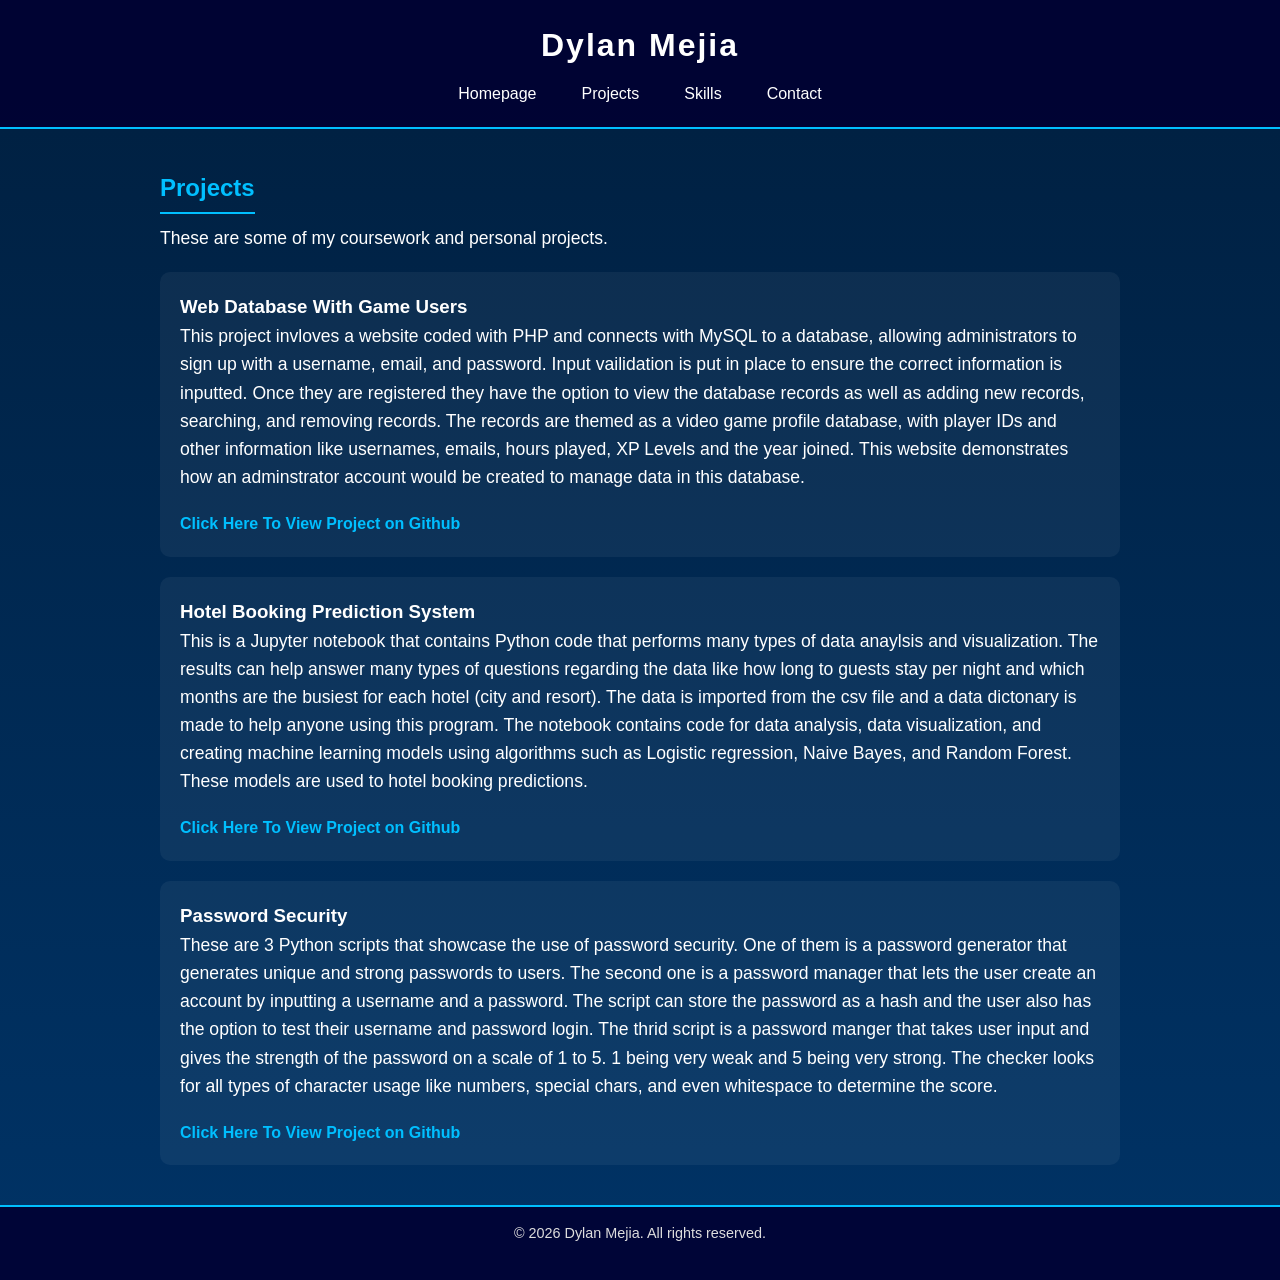
<file: projects.html>
<!DOCTYPE html>
<html lang="en">
<head>
    <meta charset="UTF-8">
    <meta name="viewport" content="width=device-width, initial-scale=1.0">
    <title>Dylan Mejia - Portfolio</title>
     <link rel="icon" type="image/png" href="favicon.png">
    <link rel="stylesheet" href="styles.css">
</head>
<body>
    <header>
        <h1>Dylan Mejia</h1>
        <nav>
            <ul>
                <li><a href="index.html">Homepage</a></li>
                <li><a href="projects.html">Projects</a></li>
                <li><a href="skills.html">Skills</a></li>
                <li><a href="contact.html">Contact</a></li>
            </ul>
        </nav>
    </header>
    <main>
        <section id="Projects">
            <h2>Projects</h2>
            <p>These are some of my coursework and personal projects.</p>
            <div class="project-grid">
                <div class="project-card">
                    <div class="project-info">
                        <h3>Web Database With Game Users</h3>
                        <p>This project invloves a website coded with PHP and connects with MySQL to a database, allowing administrators to sign up with a username, email, and password. Input vailidation is put in place to ensure the correct information is inputted. Once they are registered they have the option to view the database records as well as adding new records, searching, and removing records. The records are themed as a video game profile database, with player IDs and other information like usernames, emails, hours played, XP Levels and the year joined. This website demonstrates how an adminstrator account would be created to manage data in this database.</p>
                        <div class="project-links">
                            <a href="https://github.com/Dylan-Mejia/Web-Database-Project" target="_blank">Click Here To View Project on Github</a>
                        </div>
                    </div>
                </div>
                <div class="project-card">
                    <div class="project-info">
                        <h3>Hotel Booking Prediction System</h3>
                        <p>This is a Jupyter notebook that contains Python code that performs many types of data anaylsis and visualization. The results can help answer many types of questions regarding the data like how long to guests stay per night and which months are the busiest for each hotel (city and resort). The data is imported from the csv file and a data dictonary is made to help anyone using this program. The notebook contains code for data analysis, data visualization, and creating machine learning models using algorithms such as Logistic regression, Naive Bayes, and Random Forest. These models are used to hotel booking predictions.</p>
                        <div class="project-links">
                            <a href="https://github.com/Dylan-Mejia/Hotel-Booking-Predictions-Machine-Learning-In-Python" target="_blank">Click Here To View Project on Github</a>
                        </div>
                    </div>
                </div>
                <div class="project-card">
                    <div class="project-info">
                        <h3>Password Security</h3>
                        <p>These are 3 Python scripts that showcase the use of password security. One of them is a password generator that generates unique and strong passwords to users. The second one is a password manager that lets the user create an account by inputting a username and a password. The script can store the password as a hash and the user also has the option to test their username and password login. The thrid script is a password manger that takes user input and gives the strength of the password on a scale of 1 to 5. 1 being very weak and 5 being very strong. The checker looks for all types of character usage like numbers, special chars, and even whitespace to determine the score.</p>
                        <div class="project-links">
                            <a href="https://github.com/Dylan-Mejia/Cyber-Security-Python-Projects" target="_blank">Click Here To View Project on Github</a>
                        </div>
                    </div>
                </div>
        </section>
    </main>
    <footer>
        <p>&copy; 2026 Dylan Mejia. All rights reserved.</p>
    </footer>
</body>
</html>
</file>
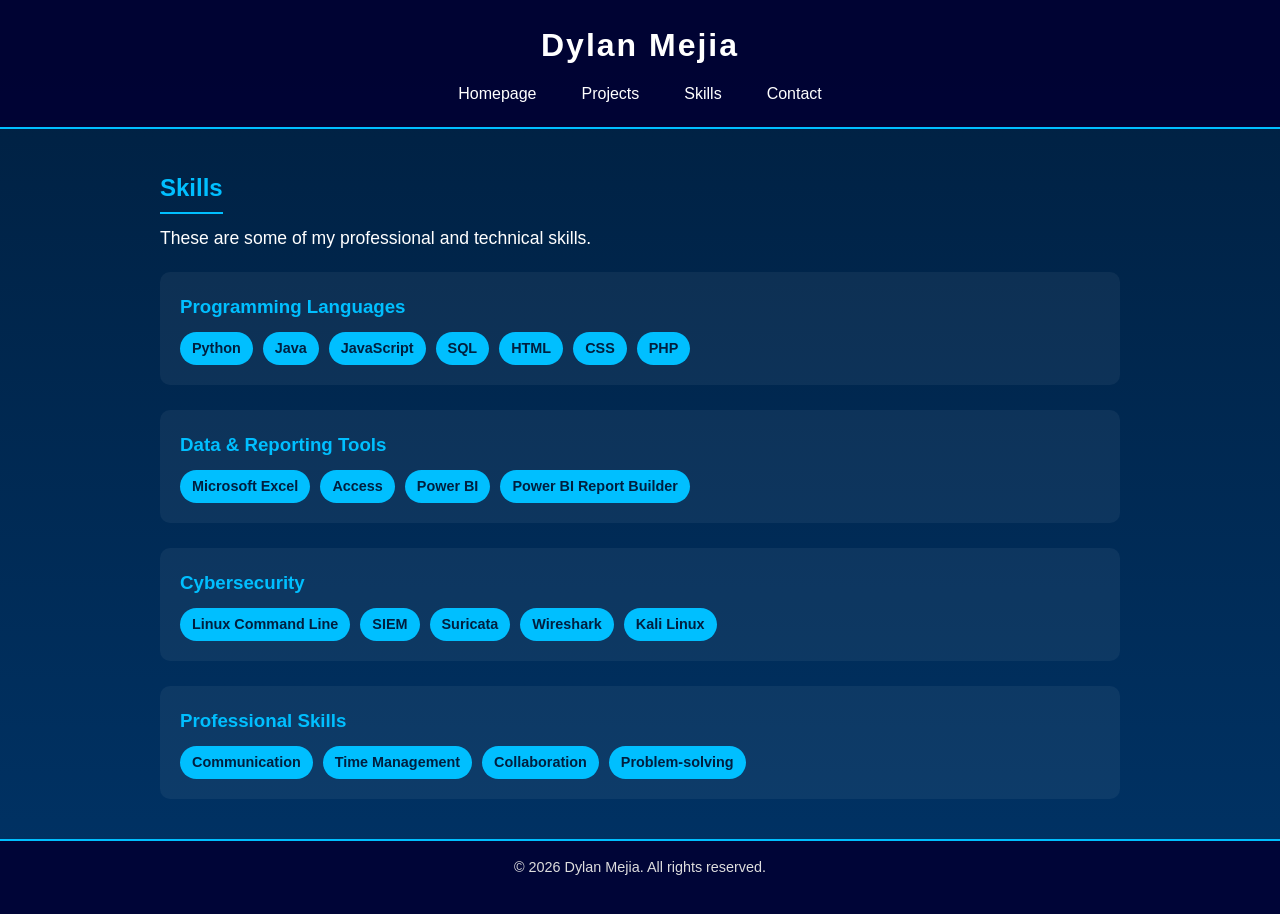
<file: skills.html>
<!DOCTYPE html>
<html lang="en">
<head>
    <meta charset="UTF-8">
    <meta name="viewport" content="width=device-width, initial-scale=1.0">
    <title>Dylan Mejia - Portfolio</title>
    <link rel="icon" type="image/png" href="favicon.png">
    <link rel="stylesheet" href="styles.css">
</head>
<body>
    <header>
        <h1>Dylan Mejia</h1>
        <nav>
            <ul>
                <li><a href="index.html">Homepage</a></li>
                <li><a href="projects.html">Projects</a></li>
                <li><a href="skills.html">Skills</a></li>
                <li><a href="contact.html">Contact</a></li>
            </ul>
        </nav>
    </header>
    <main>
        <section id="skills">
            <h2>Skills</h2>
            <p>These are some of my professional and technical skills.</p>
                <div class="skills-grid">
                <div class="skill-category">
                    <h3>Programming Languages</h3>
                    <div class="skill-tags">
                        <span>Python</span>
                        <span>Java</span>
                        <span>JavaScript</span>
                        <span>SQL</span>
                        <span>HTML</span>
                        <span>CSS</span>
                        <span>PHP</span>
                    </div>
                </div>
                <div class="skill-category">
                    <h3>Data & Reporting Tools</h3>
                    <div class="skill-tags">
                        <span>Microsoft Excel</span>
                        <span>Access</span>
                        <span>Power BI</span>
                        <span>Power BI Report Builder</span>
                    </div>
                </div>
                <div class="skill-category">
                    <h3>Cybersecurity</h3>
                    <div class="skill-tags">
                        <span>Linux Command Line</span>
                        <span>SIEM</span>
                        <span>Suricata</span>
                        <span>Wireshark</span>
                        <span>Kali Linux</span>
                    </div>
                </div>
                <div class="skill-category">
                    <h3>Professional Skills</h3>
                    <div class="skill-tags">
                        <span>Communication</span>
                        <span>Time Management</span>
                        <span>Collaboration</span>
                        <span>Problem-solving</span>
                    </div>
                </div>
            </div>
        </section>
    </main>
    <footer>
        <p>&copy; 2026 Dylan Mejia. All rights reserved.</p>
    </footer>
</body>
</html>
</file>
<file: styles.css>
/* General Reset and Font Setup */
* {
    margin: 0;
    padding: 0;
    box-sizing: border-box;
    font-family: 'Montserrat', sans-serif;
}

body {
    background: linear-gradient(180deg, #001f3f, #003366);
    color: white;
    line-height: 1.6;
    min-height: 100vh;
}

/* Header and Navigation */
header {
    background-color: rgba(0, 0, 50, 0.9);
    padding: 20px 0;
    text-align: center;
    border-bottom: 2px solid #00bfff;
}

header h1 {
    font-size: 2em;
    letter-spacing: 2px;
    margin-bottom: 10px;
}

nav ul {
    list-style: none;
    display: flex;
    justify-content: center;
    flex-wrap: wrap;
    gap: 15px;
}

nav ul li a {
    color: white;
    text-decoration: none;
    padding: 8px 15px;
    border-radius: 5px;
    transition: background 0.3s, color 0.3s;
}

nav ul li a:hover {
    background-color: #00bfff;
    color: #001f3f;
}

/* Main Content */
main {
    max-width: 1000px;
    margin: 40px auto;
    padding: 0 20px;
}

h2 {
    color: #00bfff;
    margin-bottom: 10px;
    border-bottom: 2px solid #00bfff;
    display: inline-block;
    padding-bottom: 5px;
}

p {
    margin-bottom: 20px;
    font-size: 1.1em;
}

/* Project Grid */
.project-grid {
    display: grid;
    gap: 20px;
}

.project-card {
    background-color: rgba(255, 255, 255, 0.05);
    padding: 20px;
    border-radius: 10px;
    transition: transform 0.3s ease, background 0.3s ease;
}

.project-card:hover {
    background-color: rgba(255, 255, 255, 0.1);
    transform: translateY(-5px);
}

.project-links a {
    color: #00bfff;
    text-decoration: none;
    font-weight: bold;
}

.project-links a:hover {
    text-decoration: underline;
}

/* Skills Section */
.skills-grid {
    display: grid;
    gap: 25px;
    margin-top: 20px;
}

.skill-category {
    background-color: rgba(255, 255, 255, 0.05);
    padding: 20px;
    border-radius: 10px;
}

.skill-category h3 {
    color: #00bfff;
    margin-bottom: 10px;
}

.skill-tags {
    display: flex;
    flex-wrap: wrap;
    gap: 10px;
}

.skill-tags span {
    background-color: #00bfff;
    color: #001f3f;
    padding: 5px 12px;
    border-radius: 20px;
    font-size: 0.9em;
    font-weight: bold;
}

/* Footer */
footer {
    text-align: center;
    padding: 15px 0;
    background-color: rgba(0, 0, 50, 0.9);
    border-top: 2px solid #00bfff;
    position: relative;
    bottom: 0;
    width: 100%;
    margin-top: 40px;
}

footer p {
    font-size: 0.9em;
    color: #ddd;
}

/* Responsive Design */
@media (max-width: 768px) {
    nav ul {
        flex-direction: column;
        align-items: center;
    }

    main {
        padding: 0 10px;
    }
}

/* Profile Image Styling */
#profile-image {
    display: flex;
    justify-content: center;
    margin-top: 40px;
    margin-bottom: 30px;
}

.profile-photo {
    width: 180px;
    height: 180px;
    border-radius: 50%;
    border: 4px solid #00bfff;
    object-fit: cover;
    box-shadow: 0 0 15px rgba(0, 191, 255, 0.5);
    transition: transform 0.3s ease;
}

.profile-photo:hover {
    transform: scale(1.05);
}
/* Social Icon Section */
.social-icons {
    display: flex;
    justify-content: center;
    align-items: center;
    gap: 30px;
    margin: 30px 0;
}

.social-icon img.icon {
    width: 50px;
    height: 50px;
    filter: invert(100%) brightness(200%);
    transition: transform 0.3s ease, filter 0.3s ease;
}

.social-icon img.icon:hover {
    transform: scale(1.2);
    filter: invert(65%) sepia(95%) saturate(300%) hue-rotate(180deg) brightness(120%);
}
/* Contact Form Section */
#message-form {
    background-color: rgba(255, 255, 255, 0.05);
    border: 2px solid #00bfff;
    border-radius: 15px;
    padding: 30px;
    max-width: 600px;
    margin: 50px auto;
    box-shadow: 0 0 20px rgba(0, 191, 255, 0.2);
    animation: fadeIn 1.5s ease-out;
}

#message-form h2 {
    text-align: center;
    color: #00bfff;
    margin-bottom: 25px;
}

form {
    display: flex;
    flex-direction: column;
    gap: 20px;
}

.form-group {
    display: flex;
    flex-direction: column;
}

label {
    font-weight: bold;
    margin-bottom: 5px;
    color: #00bfff;
}

input, textarea {
    background-color: rgba(255, 255, 255, 0.1);
    border: 1px solid #00bfff;
    border-radius: 8px;
    color: white;
    padding: 12px;
    font-size: 1em;
    outline: none;
    transition: all 0.3s ease;
}

input:focus, textarea:focus {
    border-color: #00ffff;
    box-shadow: 0 0 10px #00bfff;
}

textarea {
    min-height: 120px;
    resize: vertical;
}

.btn {
    background-color: #00bfff;
    color: #001f3f;
    border: none;
    border-radius: 8px;
    padding: 12px 20px;
    font-weight: bold;
    cursor: pointer;
    transition: all 0.3s ease;
}

.btn:hover {
    background-color: #00ffff;
    transform: scale(1.05);
}
/* Hobbies Section */
#hobbies {
    text-align: center;
}

#hobbies ul {
    list-style: none;
    padding: 0;
}

#hobbies li {
    margin-bottom: 40px;
}

.hobby-image {
    width: 200px;
    height: 200px;
    margin: 20px auto;
    border-radius: 50%;
    overflow: hidden;
    border: 4px solid #00bfff;
    box-shadow: 0 0 15px rgba(0, 191, 255, 0.5);
    display: flex;
    justify-content: center;
    align-items: center;
    background-color: #00264d;
}

.hobby-image img {
    width: 100%;
    height: 100%;
    object-fit: cover; /* ensures rectangular images scale nicely */
    transition: transform 0.4s ease;
}

.hobby-image img:hover {
    transform: scale(1.1);
}
.download-btn {
    display: inline-block;
    padding: 12px 24px;
    background-color: #0078d7;
    color: white;
    text-decoration: none;
    border-radius: 8px;
    font-weight: bold;
    transition: background-color 0.3s ease, transform 0.2s ease;
}

.download-btn:hover {
    background-color: #005ea6;
    transform: scale(1.05);
}
</file>
